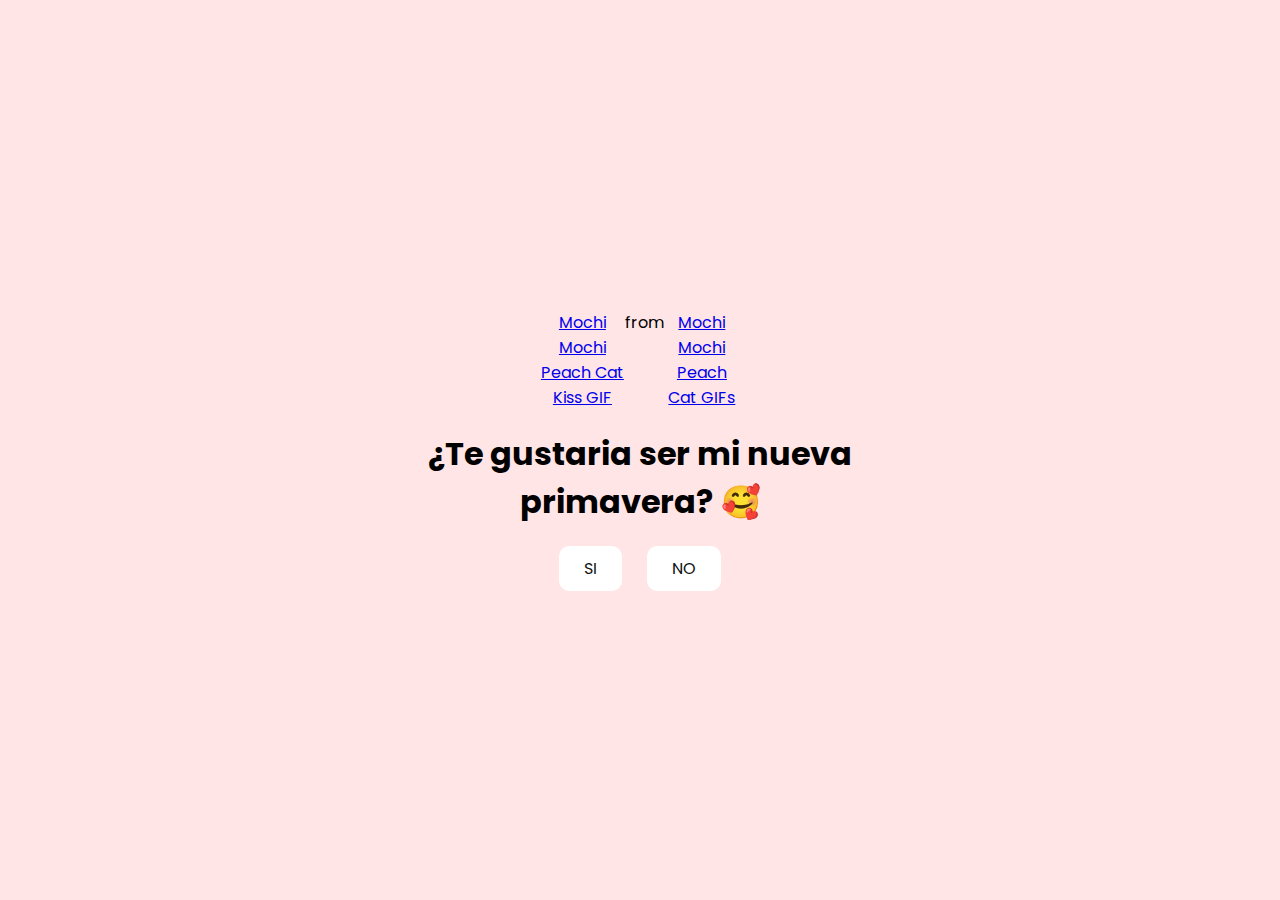
<file: index.html>
<!DOCTYPE html>
<html lang="en">

<head>
    <meta charset="UTF-8">
    <meta name="viewport" content="width=device-width, initial-scale=1.0">
    <link rel="stylesheet" href="style.css">
    <title>Te gustaria...</title>
</head>

<body>
    <div class="container">
        <div class="tenor-gif-embed" data-postid="16590363" data-share-method="host" data-aspect-ratio="1.2749"
            data-width="100%"><a
                href="https://tenor.com/view/mochi-mochi-peach-cat-kiss-heart-cat-kiss-cheek-gif-16590363">Mochi Mochi
                Peach Cat Kiss GIF</a>from <a href="https://tenor.com/search/mochi+mochi+peach+cat-gifs">Mochi Mochi
                Peach Cat GIFs</a></div>
        <script type="text/javascript" async src="https://tenor.com/embed.js"></script>
        <h1>¿Te gustaria ser mi nueva primavera? 🥰</h1>
        <div class="btn">
            <a href="si.html">SI</a>
            <a href="no1.html">NO</a>
        </div>
    </div>
</body>

</html>
</file>
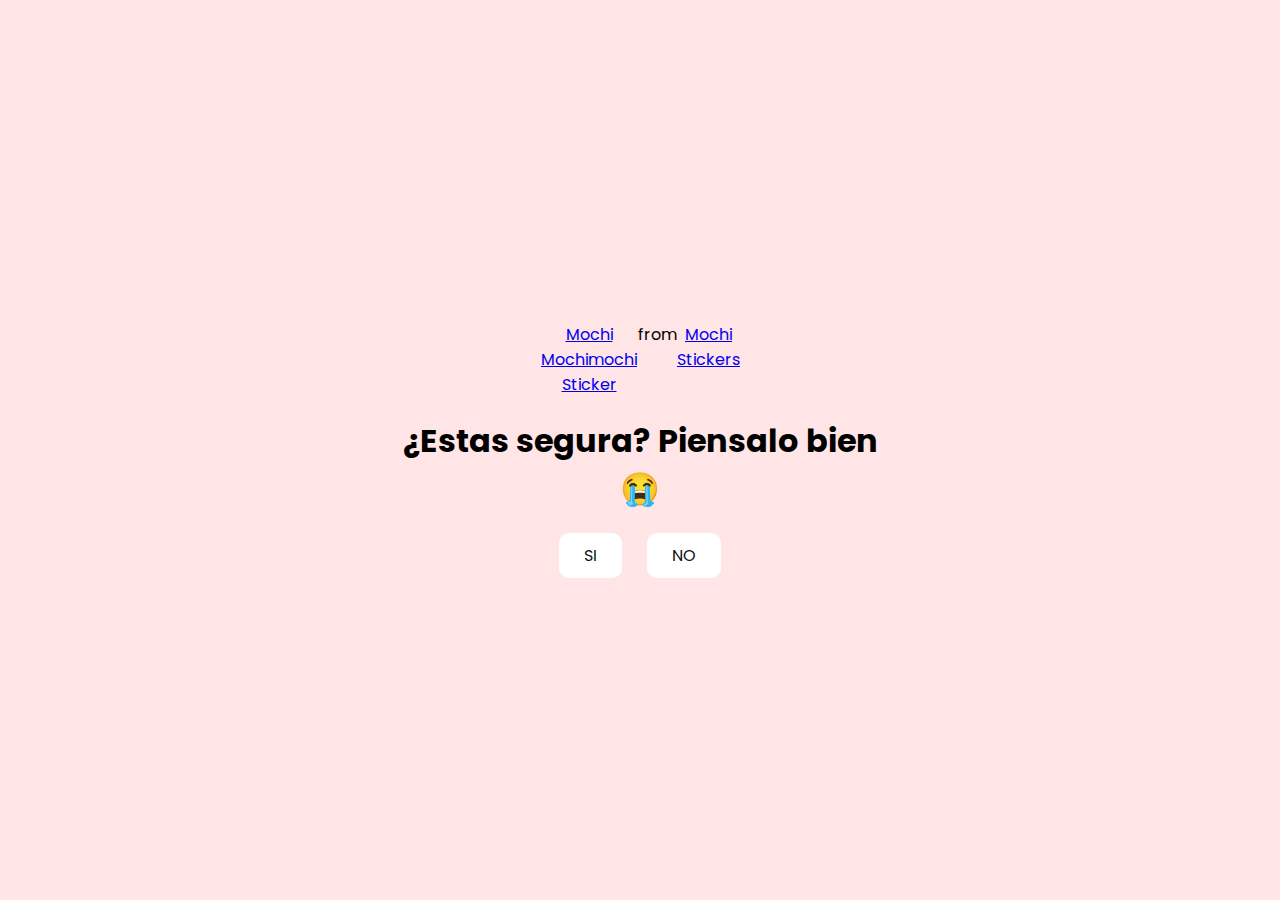
<file: no1.html>
<!DOCTYPE html>
<html lang="en">

<head>
    <meta charset="UTF-8">
    <meta name="viewport" content="width=device-width, initial-scale=1.0">
    <link rel="stylesheet" href="style.css">
    <title>¿Estas segura?...</title>
</head>

<body>
    <div class="container">
        <div class="tenor-gif-embed" data-postid="24509947" data-share-method="host" data-aspect-ratio="1"
            data-width="100%"><a href="https://tenor.com/view/mochi-mochimochi-gif-24509947">Mochi Mochimochi
                Sticker</a>from <a href="https://tenor.com/search/mochi-stickers">Mochi Stickers</a></div>
        <script type="text/javascript" async src="https://tenor.com/embed.js"></script>
        <h1>¿Estas segura? Piensalo bien 😭</h1>
        <div class="btn">
            <a href="si.html">SI</a>
            <a href="no2.html">NO</a>
        </div>
    </div>
</body>

</html>
</file>
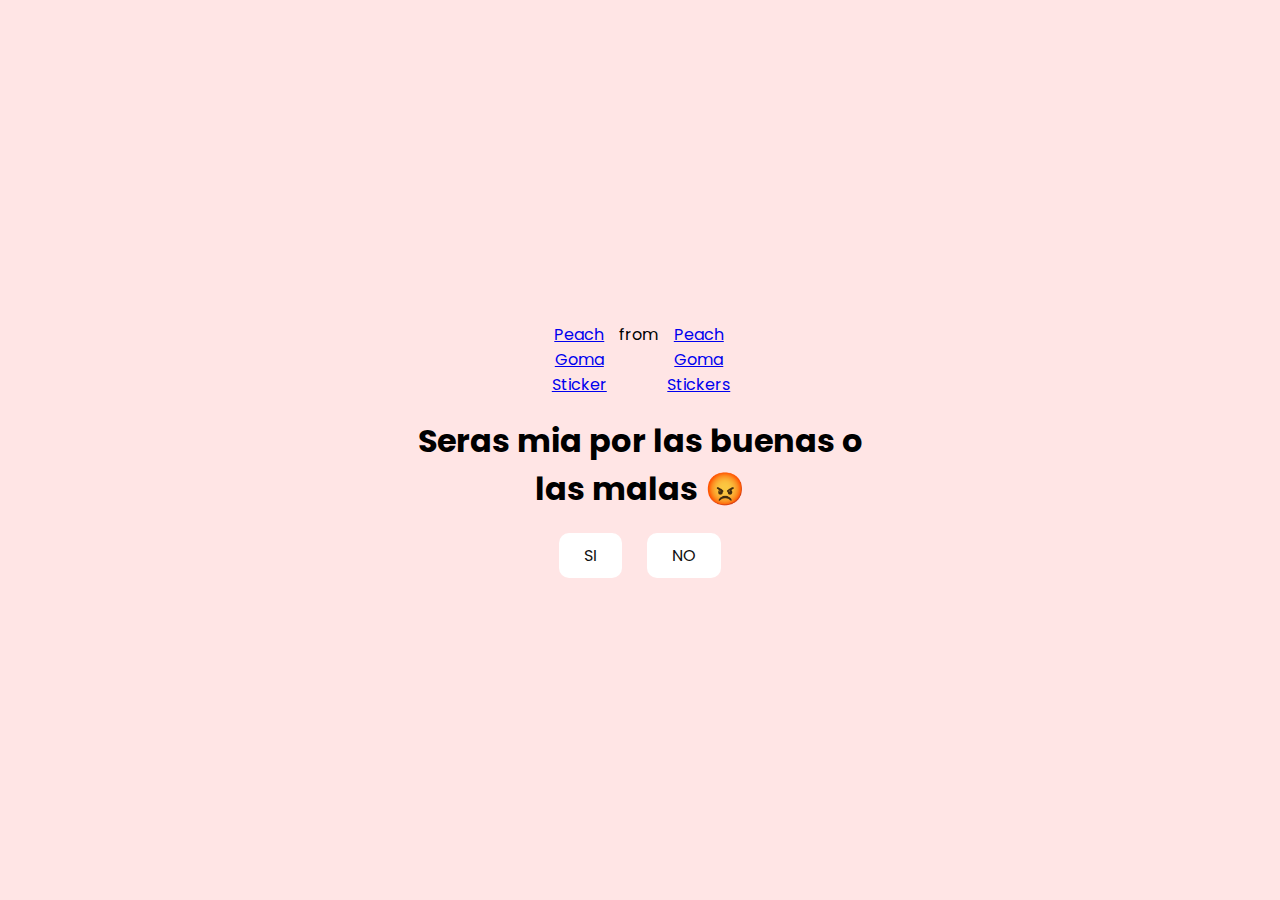
<file: no2.html>
<!DOCTYPE html>
<html lang="en">

<head>
    <meta charset="UTF-8">
    <meta name="viewport" content="width=device-width, initial-scale=1.0">
    <link rel="stylesheet" href="style.css">
    <title>Seras mia...</title>
</head>

<body>
    <div class="container">
        <div class="tenor-gif-embed" data-postid="6305249201131187745" data-share-method="host"
            data-aspect-ratio="1.01304" data-width="100%"><a
                href="https://tenor.com/view/peach-goma-gif-6305249201131187745">Peach Goma Sticker</a>from <a
                href="https://tenor.com/search/peach+goma-stickers">Peach Goma Stickers</a></div>
        <script type="text/javascript" async src="https://tenor.com/embed.js"></script>
        <h1>Seras mia por las buenas o las malas 😡</h1>
        <div class="btn">
            <a href="si.html">SI</a>
            <a href="#" id="random-btn">NO</a>
        </div>
    </div>
    <script src="app.js"></script>
</body>

</html>
</file>
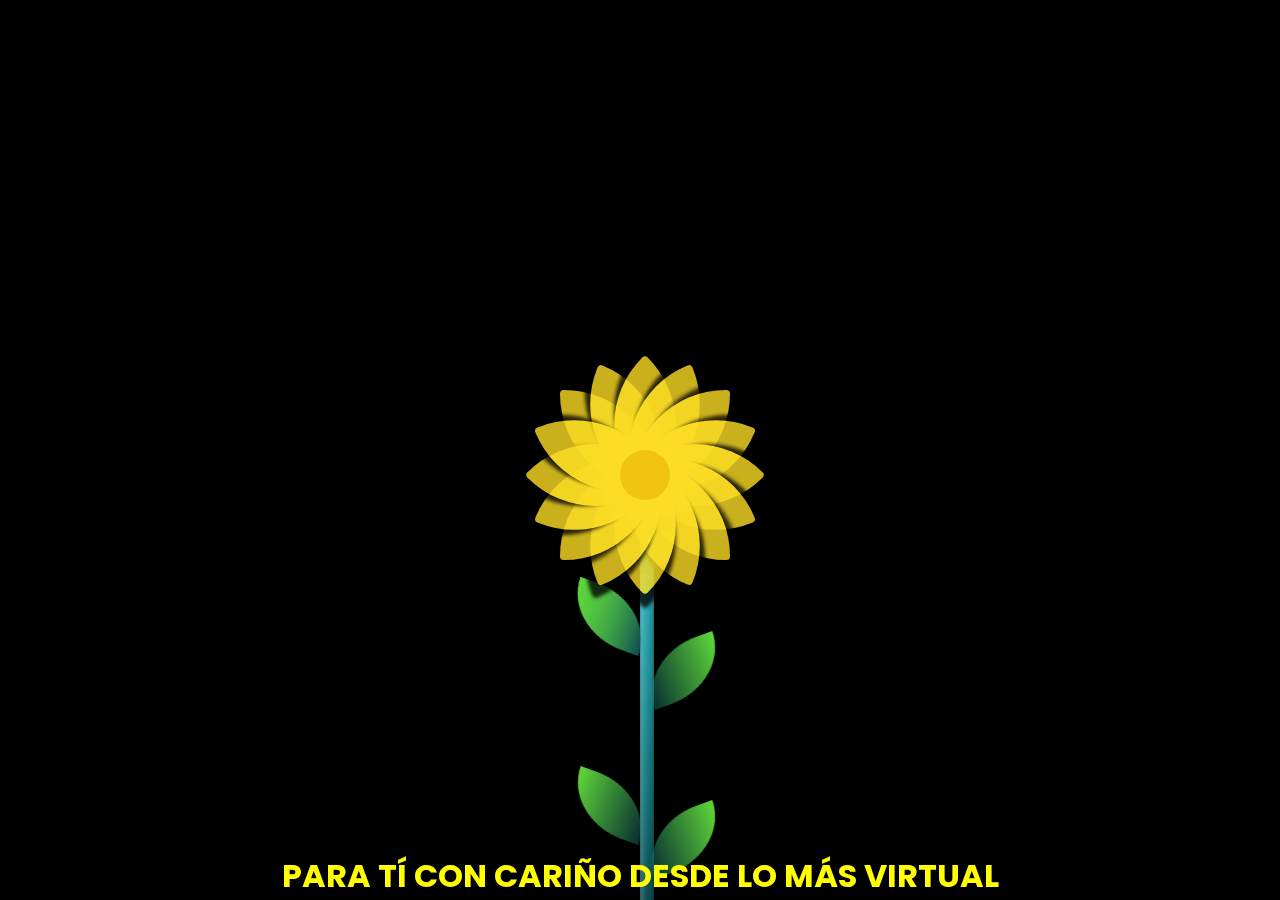
<file: si.html>
<!DOCTYPE html>
<html lang="en">

<head>
    <meta charset="UTF-8">
    <meta name="viewport" content="width=device-width, initial-scale=1.0">
    <link rel="stylesheet" href="style2.css">
    <title>Feliz Primavera</title>
</head>

<body>
    <div class="container">

        <div class="flower flower1">
            <div class="leaf leaf-0"></div>
            <div class="leaf leaf-1"></div>
            <div class="leaf leaf-2"></div>
            <div class="leaf leaf-3"></div>
            <div class="leaf leaf-4"></div>
            <div class="leaf leaf-5"></div>
            <div class="leaf leaf-6"></div>
            <div class="leaf leaf-7"></div>
            <div class="leaf leaf-8"></div>
            <div class="leaf leaf-9"></div>
            <div class="leaf leaf-10"></div>
            <div class="leaf leaf-11"></div>
            <div class="leaf leaf-12"></div>
            <div class="leaf leaf-13"></div>
            <div class="leaf leaf-14"></div>
            <div class="leaf leaf-15"></div>
            <div class="dot"></div>

            <div class="flower__line">
                <div class="flower__line__leaf flower__line__leaf--1"></div>
                <div class="flower__line__leaf flower__line__leaf--2"></div>
                <div class="flower__line__leaf flower__line__leaf--3"></div>
                <div class="flower__line__leaf flower__line__leaf--4"></div>
                <div class="flower__line__leaf flower__line__leaf--5"></div>
                <div class="flower__line__leaf flower__line__leaf--6"></div>
            </div>
        </div>

        <div class="flower flower2">
            <div class="leaf leaf-0"></div>
            <div class="leaf leaf-1"></div>
            <div class="leaf leaf-2"></div>
            <div class="leaf leaf-3"></div>
            <div class="leaf leaf-4"></div>
            <div class="leaf leaf-5"></div>
            <div class="leaf leaf-6"></div>
            <div class="leaf leaf-7"></div>
            <div class="leaf leaf-8"></div>
            <div class="leaf leaf-9"></div>
            <div class="leaf leaf-10"></div>
            <div class="leaf leaf-11"></div>
            <div class="leaf leaf-12"></div>
            <div class="leaf leaf-13"></div>
            <div class="leaf leaf-14"></div>
            <div class="leaf leaf-15"></div>
            <div class="dot"></div>

            <div class="flower__line">
                <div class="flower__line__leaf flower__line__leaf--1"></div>
                <div class="flower__line__leaf flower__line__leaf--2"></div>
                <div class="flower__line__leaf flower__line__leaf--3"></div>
                <div class="flower__line__leaf flower__line__leaf--4"></div>
                <div class="flower__line__leaf flower__line__leaf--5"></div>
                <div class="flower__line__leaf flower__line__leaf--6"></div>
            </div>
        </div>

        <div class="flower flower3">
            <div class="leaf leaf-0"></div>
            <div class="leaf leaf-1"></div>
            <div class="leaf leaf-2"></div>
            <div class="leaf leaf-3"></div>
            <div class="leaf leaf-4"></div>
            <div class="leaf leaf-5"></div>
            <div class="leaf leaf-6"></div>
            <div class="leaf leaf-7"></div>
            <div class="leaf leaf-8"></div>
            <div class="leaf leaf-9"></div>
            <div class="leaf leaf-10"></div>
            <div class="leaf leaf-11"></div>
            <div class="leaf leaf-12"></div>
            <div class="leaf leaf-13"></div>
            <div class="leaf leaf-14"></div>
            <div class="leaf leaf-15"></div>
            <div class="dot"></div>

            <div class="flower__line">
                <div class="flower__line__leaf flower__line__leaf--1"></div>
                <div class="flower__line__leaf flower__line__leaf--2"></div>
                <div class="flower__line__leaf flower__line__leaf--3"></div>
                <div class="flower__line__leaf flower__line__leaf--4"></div>
                <div class="flower__line__leaf flower__line__leaf--5"></div>
                <div class="flower__line__leaf flower__line__leaf--6"></div>
            </div>
        </div>

        <div class="flower flower4">
            <div class="leaf leaf-0"></div>
            <div class="leaf leaf-1"></div>
            <div class="leaf leaf-2"></div>
            <div class="leaf leaf-3"></div>
            <div class="leaf leaf-4"></div>
            <div class="leaf leaf-5"></div>
            <div class="leaf leaf-6"></div>
            <div class="leaf leaf-7"></div>
            <div class="leaf leaf-8"></div>
            <div class="leaf leaf-9"></div>
            <div class="leaf leaf-10"></div>
            <div class="leaf leaf-11"></div>
            <div class="leaf leaf-12"></div>
            <div class="leaf leaf-13"></div>
            <div class="leaf leaf-14"></div>
            <div class="leaf leaf-15"></div>
            <div class="dot"></div>

            <div class="flower__line flower__line4">
                <div class="flower__line__leaf flower__line__leaf--1"></div>
                <div class="flower__line__leaf flower__line__leaf--2"></div>
                <div class="flower__line__leaf flower__line__leaf--3"></div>
                <div class="flower__line__leaf flower__line__leaf--4"></div>
                <div class="flower__line__leaf flower__line__leaf--5"></div>
                <div class="flower__line__leaf flower__line__leaf--6"></div>
            </div>
        </div>
        <div class="title1">
            <span>F</span>
            <span>E</span>
            <span>L</span>
            <span>Í</span>
            <span>Z</span>
            <span>P</span>
            <span>R</span>
            <span>I</span>
            <span>M</span>
            <span>A</span>
            <span>V</span>
            <span>E</span>
            <span>R</span>
            <span>A</span>
        </div>
        <div class="msj">
            <h1>PARA TÍ CON CARIÑO DESDE LO MÁS VIRTUAL</h1>
        </div>
    </div>
</body>

</html>
</file>
<file: style.css>
@import url('https://fonts.googleapis.com/css2?family=Poppins:ital,wght@0,100;0,200;0,300;0,400;0,500;0,600;0,700;0,800;0,900;1,100;1,200;1,300;1,400;1,500;1,600;1,700;1,800;1,900&display=swap');


*{
    margin: 0;
    padding: 0;
    box-sizing: border-box;
}

body{
    position: relative;
    width: 100%;
    min-height: 100vh;
    display: flex;
    justify-content: center;
    align-items: center;
    background-color: #ffe5e5;
    font-family: "Poppins", sans-serif;
}

.container{
    display: flex;
    flex-direction: column;
    text-align: center;
    align-items: center;
    gap: 20px;
    max-width: 500px;
    margin: 20px;
}

.tenor-gif-embed{
    display: flex;
    max-width: 200px;
}

.btn{
    display: flex;
    gap: 25px;
}

.btn a {
    text-decoration: none;
    color: #111;
    background-color: #fff;
    padding: 10px 25px;
    border-radius: 10px;
    box-shadow: 0.5rem 1rem 3rem hsl(0,0,0,0.3);
}

@media (max-width: 320px){
    h1{
        font-size: 20px;
    }
}

@media (min-width: 321px) and (max-width: 375px){
    h1{
        font-size: 25px;
    }
}

@media (min-width: 376px) and (max-width: 390px){
    h1{
        font-size: 30px;
    }
}

@media (min-width: 391px) and (max-width: 425px){
    h1{
        font-size: 25px;
    }
}
</file>
<file: style2.css>
@import url('https://fonts.googleapis.com/css2?family=Poppins:ital,wght@0,100;0,200;0,300;0,400;0,500;0,600;0,700;0,800;0,900;1,100;1,200;1,300;1,400;1,500;1,600;1,700;1,800;1,900&display=swap');

* {
    margin: 0;
    padding: 0;
    box-sizing: border-box;
}


.container {
    position: relative;
    width: 100vw;
    height: 100vh;
    background-color: #000;
    overflow: hidden;
}

.flower {
    width: 500px;
    height: 100vh;
    position: absolute;
    top: 50%;
    left: 50%;
    transform: translate(-50%, -50%);
    display: flex;
    justify-content: center;
    align-items: center;
    opacity: 0;
}


.leaf {
    position: absolute;
    width: 50px;
    height: 50px;
    top: 20%;
    left: 46%;
    background-color: #fddd25;
    border-radius: 2px 50px;
    opacity: 1;
    box-shadow: -5px -5px 2px rgb(0, 0, 0);
    z-index: 1;
    animation: grow-leaf 2s ease-out forwards;
}

@keyframes grow-leaf {
    0% {
        opacity: 0;
    }
}



.leaf-0 {
    transform: rotate(0deg) translate(-35px, -35px) scale(2);
    animation-delay: 0s;
    opacity: 0.8;
}


.leaf-1 {
    transform: rotate(22.5deg) translate(-35px, -35px) scale(2);
    animation-delay: 0.2s;
    opacity: 0.8;
}

.leaf-2 {
    transform: rotate(45deg) translate(-35px, -35px) scale(2);
    animation-delay: 0.4s;
    opacity: 0.8;
}


.leaf-3 {
    transform: rotate(67.5deg) translate(-35px, -35px) scale(2);
    animation-delay: 0.6s;
    opacity: 0.8;
}

.leaf-4 {
    transform: rotate(90deg) translate(-35px, -35px) scale(2);
    animation-delay: 0.8s;
    opacity: 0.8;
}

.leaf-5 {
    transform: rotate(112.5deg) translate(-35px, -35px) scale(2);
    animation-delay: 1s;
    opacity: 0.8;
}

.leaf-6 {
    transform: rotate(135deg) translate(-35px, -35px) scale(2);
    animation-delay: 1.2s;
    opacity: 0.8;
}

.leaf-7 {
    transform: rotate(157.5deg) translate(-35px, -35px) scale(2);
    animation-delay: 1.4s;
    opacity: 0.8;
}

.leaf-8 {
    transform: rotate(180deg) translate(-35px, -35px) scale(2);
    animation-delay: 1.6s;
    opacity: 0.8;
}

.leaf-9 {
    transform: rotate(202.5deg) translate(-35px, -35px) scale(2);
    animation-delay: 1.8s;
    opacity: 0.8;
}

.leaf-10 {
    transform: rotate(225deg) translate(-35px, -35px) scale(2);
    animation-delay: 2s;
    opacity: 0.8;
}

.leaf-11 {
    transform: rotate(247.5deg) translate(-35px, -35px) scale(2);
    animation-delay: 2.2s;
    opacity: 0.8;
}

.leaf-12 {
    transform: rotate(270deg) translate(-35px, -35px) scale(2);
    animation-delay: 2.4s;
    opacity: 0.8;
}

.leaf-13 {
    transform: rotate(292.5deg) translate(-35px, -35px) scale(2);
    animation-delay: 2.6s;
    opacity: 0.8;
}

.leaf-14 {
    transform: rotate(315deg) translate(-35px, -35px) scale(2);
    animation-delay: 2.8s;
    opacity: 0.8;
}

.leaf-15 {
    transform: rotate(337.5deg) translate(-35px, -35px) scale(2);
    animation-delay: 3s;
    opacity: 0.8;
}


.dot {
    position: absolute;
    z-index: 2;
    width: 50px;
    height: 50px;
    background-color: #f1c40f;
    border-radius: 50%;
    top: 20%;
    left: 46%;
    animation: dot 4s ease-in-out forwards;
}

@keyframes dot {

    0%,
    12% {
        transform: scale(0);
    }

    20% {
        transform: scale(1.1);
    }

    25% {
        transform: scale(0.95);
    }

    30%,
    55% {
        transform: scale(1);
    }

    58% {
        transform: scale(1.1);
    }

    70%,
    100% {
        transform: scale(1.3);
    }
}

.flower1 {
    top: 0;
    left: 31.6%;
    transform-origin: bottom;
    /* Establece el origen de la transformación en la parte inferior */
    animation: appear-from-bottom 2s ease-out both;
}

@keyframes appear-from-bottom {
    0% {
        transform: translateY(200%) scale(0.5);
        /* Empieza bien abajo para asegurar que la animación sea visible */
        opacity: 0;
    }

    100% {
        transform: translateY(0) scale(1);
        /* Posición final, con tamaño completo */
        opacity: 1;
    }
}

.flower2 {
    top: 15%;
    left: 31%;
    transform-origin: bottom;
    /* Ajusta el origen para la rotación y aparición desde abajo */
    animation: appear-from-bottom-rotated2 2.5s ease-out both;
}

@keyframes appear-from-bottom-rotated2 {
    0% {
        transform: translateY(200%) scale(0.5) rotate(25deg);
        /* Empieza desde más abajo */
        opacity: 0;
    }

    100% {
        transform: translateY(0) scale(1) rotate(25deg);
        /* Llega a su posición final */
        opacity: 1;
    }
}


.flower3 {
    top: 15%;
    left: 32%;
    transform-origin: bottom;
    /* Ajusta el origen para la rotación y aparición desde abajo */
    animation: appear-from-bottom-rotated3 3s ease-out both;
}

@keyframes appear-from-bottom-rotated3 {
    0% {
        transform: translateY(200%) scale(0.5) rotate(-25deg);
        /* Empieza desde más abajo */
        opacity: 0;
    }

    100% {
        transform: translateY(0) scale(1) rotate(-25deg);
        /* Llega a su posición final */
        opacity: 1;
    }
}

.flower4 {
    opacity: 1;
    top: 80%;
}

.flower__line {
    position: absolute;
    top: 25%;
    left: 50%;
    height: 75vmin;
    width: 1.5vmin;
    background-image: linear-gradient(to left,
            rgba(0, 0, 0, 0.2),
            transparent,
            rgba(255, 255, 255, 0.2)),
        linear-gradient(to top, transparent 10%, #14757a, #39c6d6);
    box-shadow: inset 0 0 2px rgba(0, 0, 0, 0.5);
}


.flower__line__leaf {
    --w: 7vmin;
    --h: calc(var(--w) + 2vmin);
    position: absolute;
    top: 20%;
    left: 90%;
    width: var(--w);
    height: var(--h);
    border-top-right-radius: var(--h);
    border-bottom-left-radius: var(--h);
    background-image: linear-gradient(to top, rgba(20, 117, 122, 0.4), #5ed639);
}

.flower__line__leaf--1 {
    transform: rotate(70deg) rotateY(30deg);
}

.flower__line__leaf--2 {
    top: 45%;
    transform: rotate(70deg) rotateY(30deg);
}

.flower__line__leaf--3,
.flower__line__leaf--4,
.flower__line__leaf--6 {
    border-top-right-radius: 0;
    border-bottom-left-radius: 0;
    border-top-left-radius: var(--h);
    border-bottom-right-radius: var(--h);
    left: -460%;
    top: 12%;
    transform: rotate(-70deg) rotateY(30deg);
}


.flower__line__leaf--4 {
    top: 40%;
}

.flower__line__leaf--5 {
    top: 0;
    transform-origin: left;
    transform: rotate(70deg) rotateY(30deg) scale(0.6);
}


.title1 {
    width: 100%;
    position: relative;
    text-align: center;
    font-size: 5rem;
    font-weight: 900;
    font-family: "Poppins", sans-serif;
    font-weight: 700;
    font-style: normal;

}

.title1>span {
    animation: glow 2.5s ease-in-out infinite;

}


@keyframes glow {

    0%,
    100% {
        text-shadow: 0 0 12px #39c6d6, 0 0 50px #39c6d6, 0 0 100px #39c6d6;
    }

    10%,
    90% {

        color: #ffe5e5;
        text-shadow: none;
    }
}

.title1>span:nth-child(2) {
    animation-delay: .2s;
}

.title1>span:nth-child(3) {
    animation-delay: .4s;
}

.title1>span:nth-child(4) {
    animation-delay: .6s;
}

.title1>span:nth-child(5) {
    padding-right: 50px;
    animation-delay: .8s;
}

.title1>span:nth-child(6) {
    animation-delay: 1.0s;
}

.title1>span:nth-child(7) {
    animation-delay: 1.2s;
}

.title1>span:nth-child(8) {
    animation-delay: 1.4s;
}

.title1>span:nth-child(9) {
    animation-delay: 1.6s;
}

.title1>span:nth-child(10) {
    animation-delay: 1.8s;
}

.title1>span:nth-child(11) {
    animation-delay: 2.0s;
}

.title1>span:nth-child(12) {
    animation-delay: 2.2s;
}

.title1>span:nth-child(13) {
    animation-delay: 2.3s;
}

.title1>span:nth-child(14) {
    animation-delay: 2.4s;
}


.msj {
    position: absolute;
    bottom: 0;
    color: yellow;
    text-align: center;
    width: 100%;
    font-family: "Poppins", sans-serif;
    font-weight: 700;
    font-style: normal;
    animation: fadeIn 10s ease-in-out forwards;
}

@keyframes fadeIn {
    0% {
        opacity: 0;
    }

    100% {
        opacity: 1;
    }
}

@media (max-width: 320px) {
    body {
        background-color: #000;
    }

    .container {
        height: calc(100vh - 300px);
        margin: 150px auto;
        background-color: #000;
    }

    .title1 {
        font-size: 1.5rem;
    }

    .title1>span:nth-child(5) {
        padding-right: 20px;
    }

    .msj {
        font-size: 0.4rem;
    }

    .flower1 {
        top: -127%;
        left: -27%;
        scale: 0.4;
    }

    .flower2 {
        top: -110%;
        left: -25%;
        scale: 0.4;
    }

    .flower3 {
        top: -110%;
        left: -30%;
        scale: 0.4;
    }

    .flower4 {
        top: 13%;
        left: 4%;
        scale: 0.4;
    }

    .flower__line {
        height: 200vmin;
        width: 4vmin;
    }

    .flower__line__leaf {
        --w: 15vmin;
        --h: calc(var(--w) + 2vmin);
    }

    .flower__line__leaf--1 {
        top: 15%;
    }

    .flower__line__leaf--2 {
        top: 34%;
    }

    .flower__line__leaf--3,
    .flower__line__leaf--4,
    .flower__line__leaf--6 {
        left: -350%;
        top: 10%;
    }


    .flower__line__leaf--4 {
        top: 30%;
    }
}

@media (min-width: 321px) and (max-width: 375px) {
    body {
        background-color: #000;
    }

    .container {
        height: calc(100vh - 200px);
        margin: 100px auto;
        background-color: #000;
    }

    .title1 {
        font-size: 1.8rem;
    }

    .title1>span:nth-child(5) {
        padding-right: 20px;
    }

    .msj {
        font-size: 0.5rem;
    }

    .flower1 {
        top: -70%;
        left: -16%;
        scale: 0.5;
    }

    .flower2 {
        top: -55%;
        left: -13%;
        scale: 0.5;
    }

    .flower3 {
        top: -55%;
        left: -20%;
        scale: 0.5;
    }

    .flower4 {
        top: 35%;
        left: 17%;
        scale: 0.5;
    }

    .flower__line {
        height: 200vmin;
        width: 4vmin;
    }

    .flower__line__leaf {
        --w: 15vmin;
        --h: calc(var(--w) + 2vmin);
    }

    .flower__line__leaf--1 {
        top: 13%;
    }

    .flower__line__leaf--2 {
        top: 28%;
    }

    .flower__line__leaf--3,
    .flower__line__leaf--4,
    .flower__line__leaf--6 {
        left: -350%;
        top: 8%;
    }

    .flower__line__leaf--4 {
        top: 25%;
    }
}

@media (min-width: 376px) and (max-width: 390px){
    body {
        background-color: #000;
    }

    .container {
        height: calc(100vh - 200px);
        margin: 100px auto;
        background-color: #000;
    }

    .title1 {
        font-size: 1.8rem;
    }

    .title1>span:nth-child(5) {
        padding-right: 20px;
    }

    .msj {
        font-size: 0.5rem;
    }

    .flower1 {
        top: -70%;
        left: -16%;
        scale: 0.5;
    }

    .flower2 {
        top: -55%;
        left: -13%;
        scale: 0.5;
    }

    .flower3 {
        top: -55%;
        left: -20%;
        scale: 0.5;
    }

    .flower4 {
        top: 35%;
        left: 16%;
        scale: 0.5;
    }

    .flower__line {
        height: 200vmin;
        width: 4vmin;
    }

    .flower__line__leaf {
        --w: 15vmin;
        --h: calc(var(--w) + 2vmin);
    }

    .flower__line__leaf--1 {
        top: 13%;
    }

    .flower__line__leaf--2 {
        top: 28%;
    }

    .flower__line__leaf--3,
    .flower__line__leaf--4,
    .flower__line__leaf--6 {
        left: -350%;
        top: 8%;
    }

    .flower__line__leaf--4 {
        top: 25%;
    }
}
</file>
